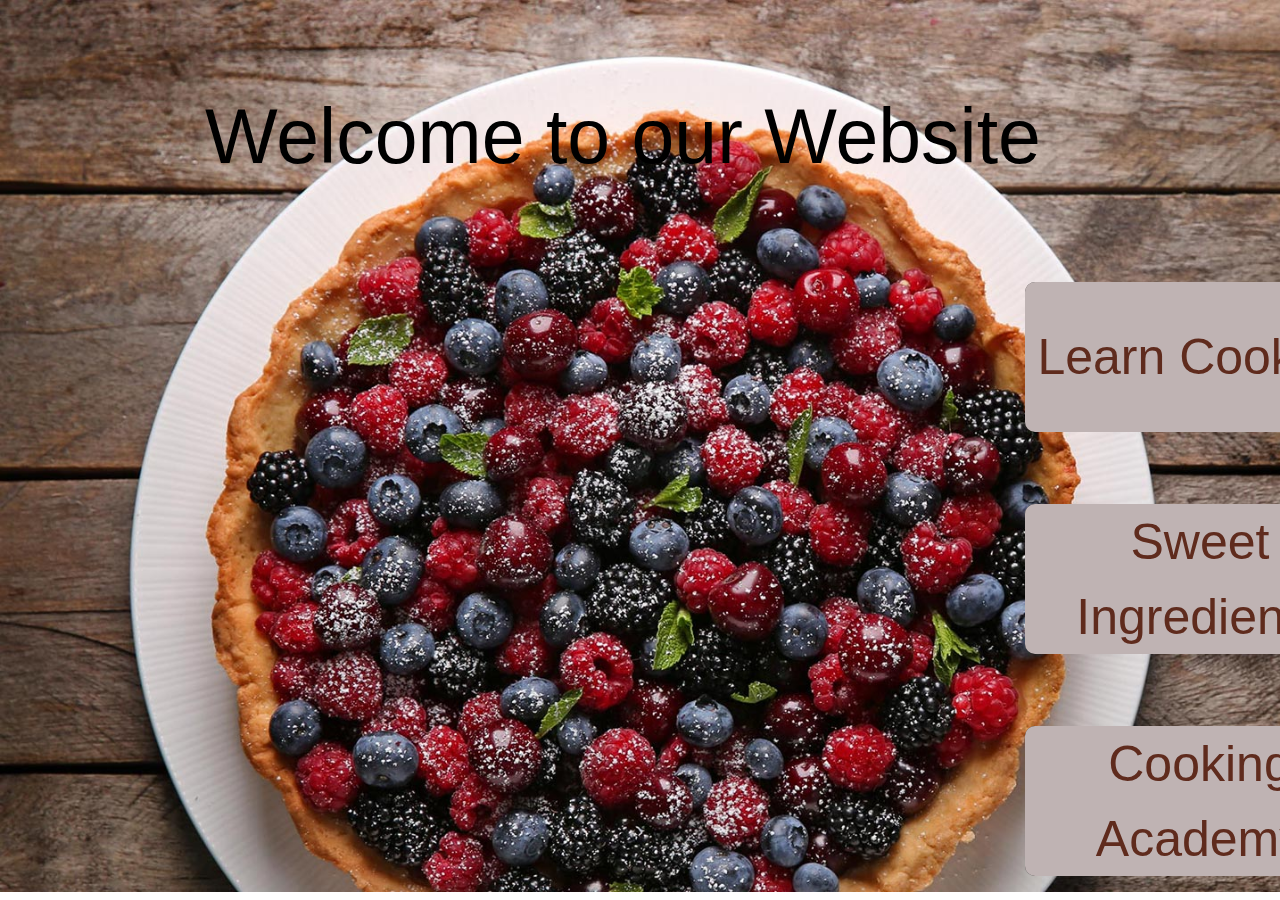
<file: index.html>
<!DOCTYPE html>
<html lang="en">
<head>
    <link rel="stylesheet" href="https://stackpath.bootstrapcdn.com/bootstrap/4.3.1/css/bootstrap.min.css" integrity="sha384-ggOyR0iXCbMQv3Xipma34MD+dH/1fQ784/j6cY/iJTQUOhcWr7x9JvoRxT2MZw1T" crossorigin="anonymous">
    <meta charset="UTF-8">
    <meta http-equiv="X-UA-Compatible" content="IE=edge">
    <meta name="viewport" content="width=device-width, initial-scale=1.0">
    <link rel="stylesheet" href="Css/index.css">
    <title>Cover Page</title>
</head>
<div class="container">
<header><h1>Welcome to our Website</h1>
    <menu class="menu">
        <a href="LynnHouriehHtml1.html" target="_blank"><button class="glow-on-hover" onclick="LearnCooking">Learn Cooking</button></a><br><br><br><br>
        <a href="LynnHouriehHtml2.html" target="_blank"><button  class="glow-on-hover"onclick="SweetIngredients">Sweet Ingredients</button></a><br><br><br><br>
        <a href="LynnHouriehHtml3.html" target="_blank"><button  class="glow-on-hover" onclick="cookingacademy">Cooking Academy</button></a>
        
   </menu>
   

<body>
</div>
</body>
</html>
</file>
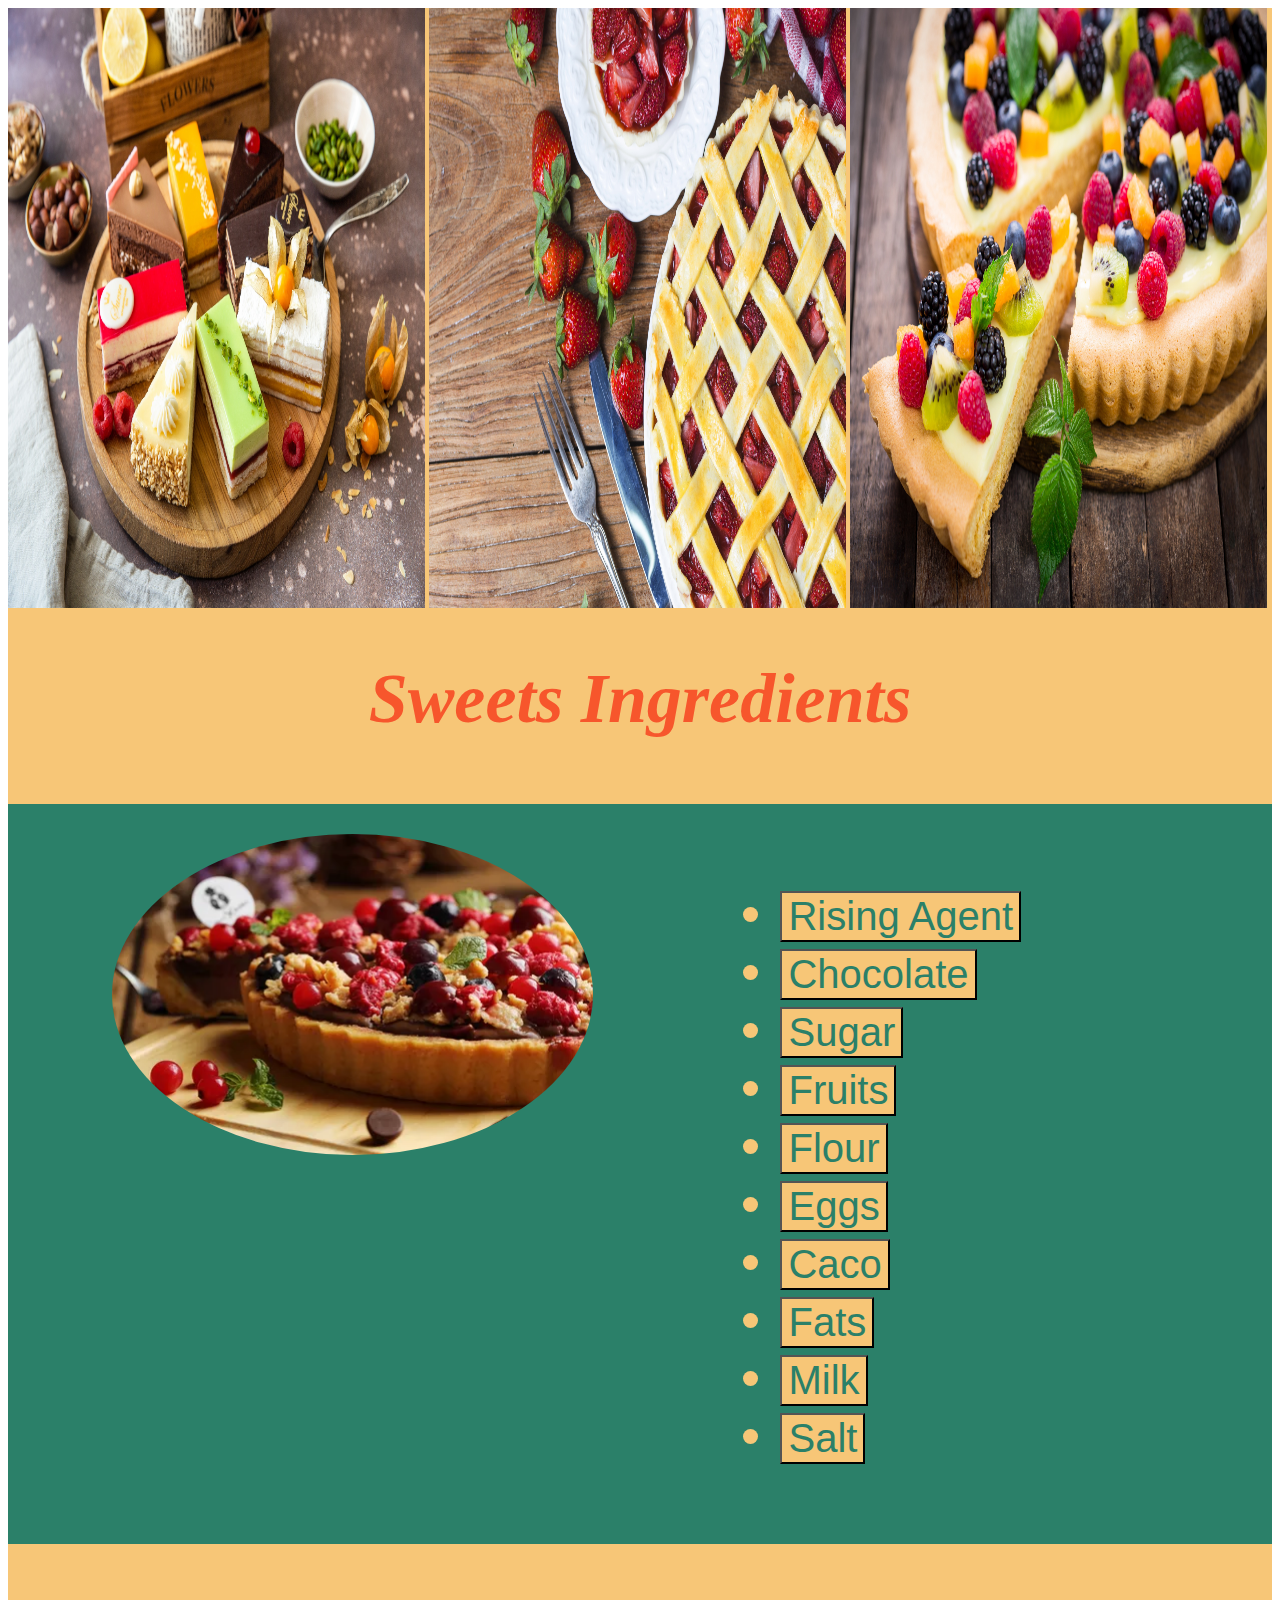
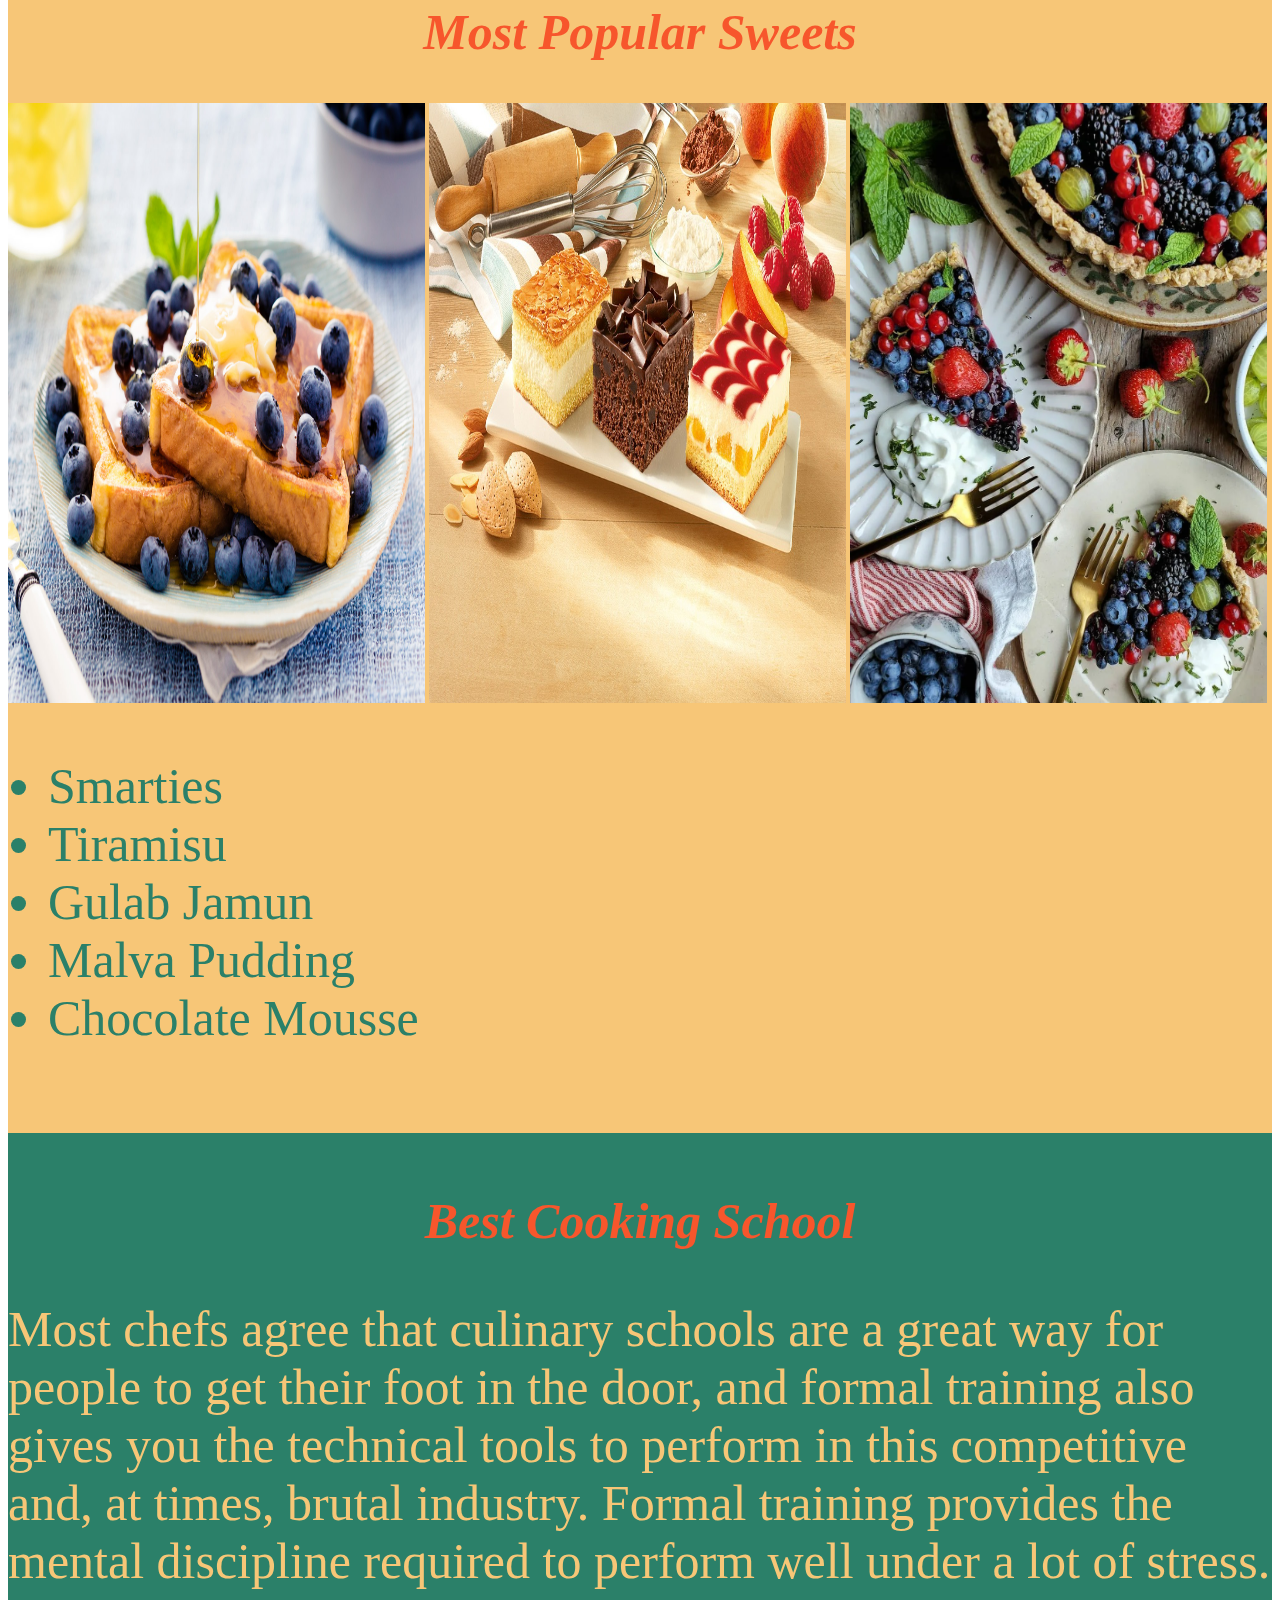
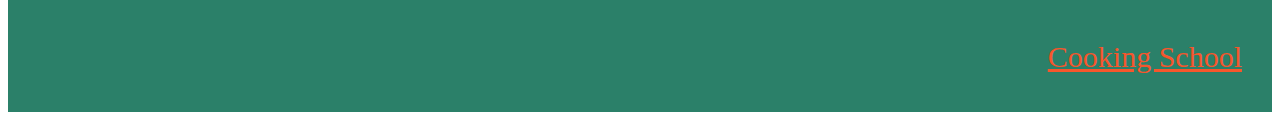
<file: LynnHouriehHtml2.html>
<!DOCTYPE html>
<html lang="en">
<head>
    <link rel="stylesheet" href="Css/LynnHouriehCss2.css">
    <meta charset="UTF-8">
    <meta http-equiv="X-UA-Compatible" content="IE=edge">
    <meta name="viewport" content="width=device-width, initial-scale=1.0">
 
    <title>HTML2</title>
</head>

<body>
<header class="design">
   <img src="Images/Cakes.jpg" alt="8 different cakes" class="img">
   <img src="Images/sugar.jpg" alt="strawberrypie" class="img">
   <img src="Images/kiwi.jpg" alt="Tart with kiwi" class="img">
   <h1 class="h1"><em>Sweets Ingredients</em></h1>
   <br>
</header>



<div class="list second-design ">
    
  <img class="pic" src="Images/Chocolate.webp" alt="Desseret picture">
   
   <menu class="menu">
        <li><button onclick="RisingAgent">Rising Agent</button></li>
        <li><button onclick="chocolate">Chocolate</button></li>
        <li><button onclick="Sugar">Sugar</button></li>
        <li><button onclick="fruits">Fruits</button></li>
        <li><button onclick="Flour">Flour</button></li>
        <li><button onclick="Eggs">Eggs</button></li>
        <li><button onclick="Caco">Caco</button></li>
        <li><button onclick="Fats">Fats</button></li>
        <li><button onclick="Milk">Milk</button></li>
        <li><button onclick="Salt">Salt</button></li>
   </menu>
   <br>  
</div>

<div class="design ">
    <br>
    <h2><em>Most Popular Sweets</em></h2>
    <div>
    <div><img src="Images/toast.jpg" alt="sweet picture" class="sweet">
        <img src="Images/sweet.jpg" alt="sweet picture" class="sweet">
        <img src="Images/fork.webp" alt="sweet picture" class="sweet">
    <ul>
    <li>Smarties</li>
    <li>Tiramisu</li>
    <li>Gulab Jamun</li>
    <li>Malva Pudding</li>
    <li>Chocolate Mousse</li>
    </ul>
    
    </div>
    <br>
    </div>
    <br>
    
    </div>
</div>


<footer class="second-design">
    <br>
    <h2><em>Best Cooking School</em></h2>

    <p>Most chefs agree that culinary schools are a great way for people to get their foot in the door, and formal training also gives you the technical tools to perform in this competitive and, at times, brutal industry. Formal training provides the mental discipline required to perform well under a lot of stress. </p>
    <a href="https://codi.tech/" target="_blank">Cooking School</a>
    <br><br><br><br>
</footer>

</body>

</html>
</file>
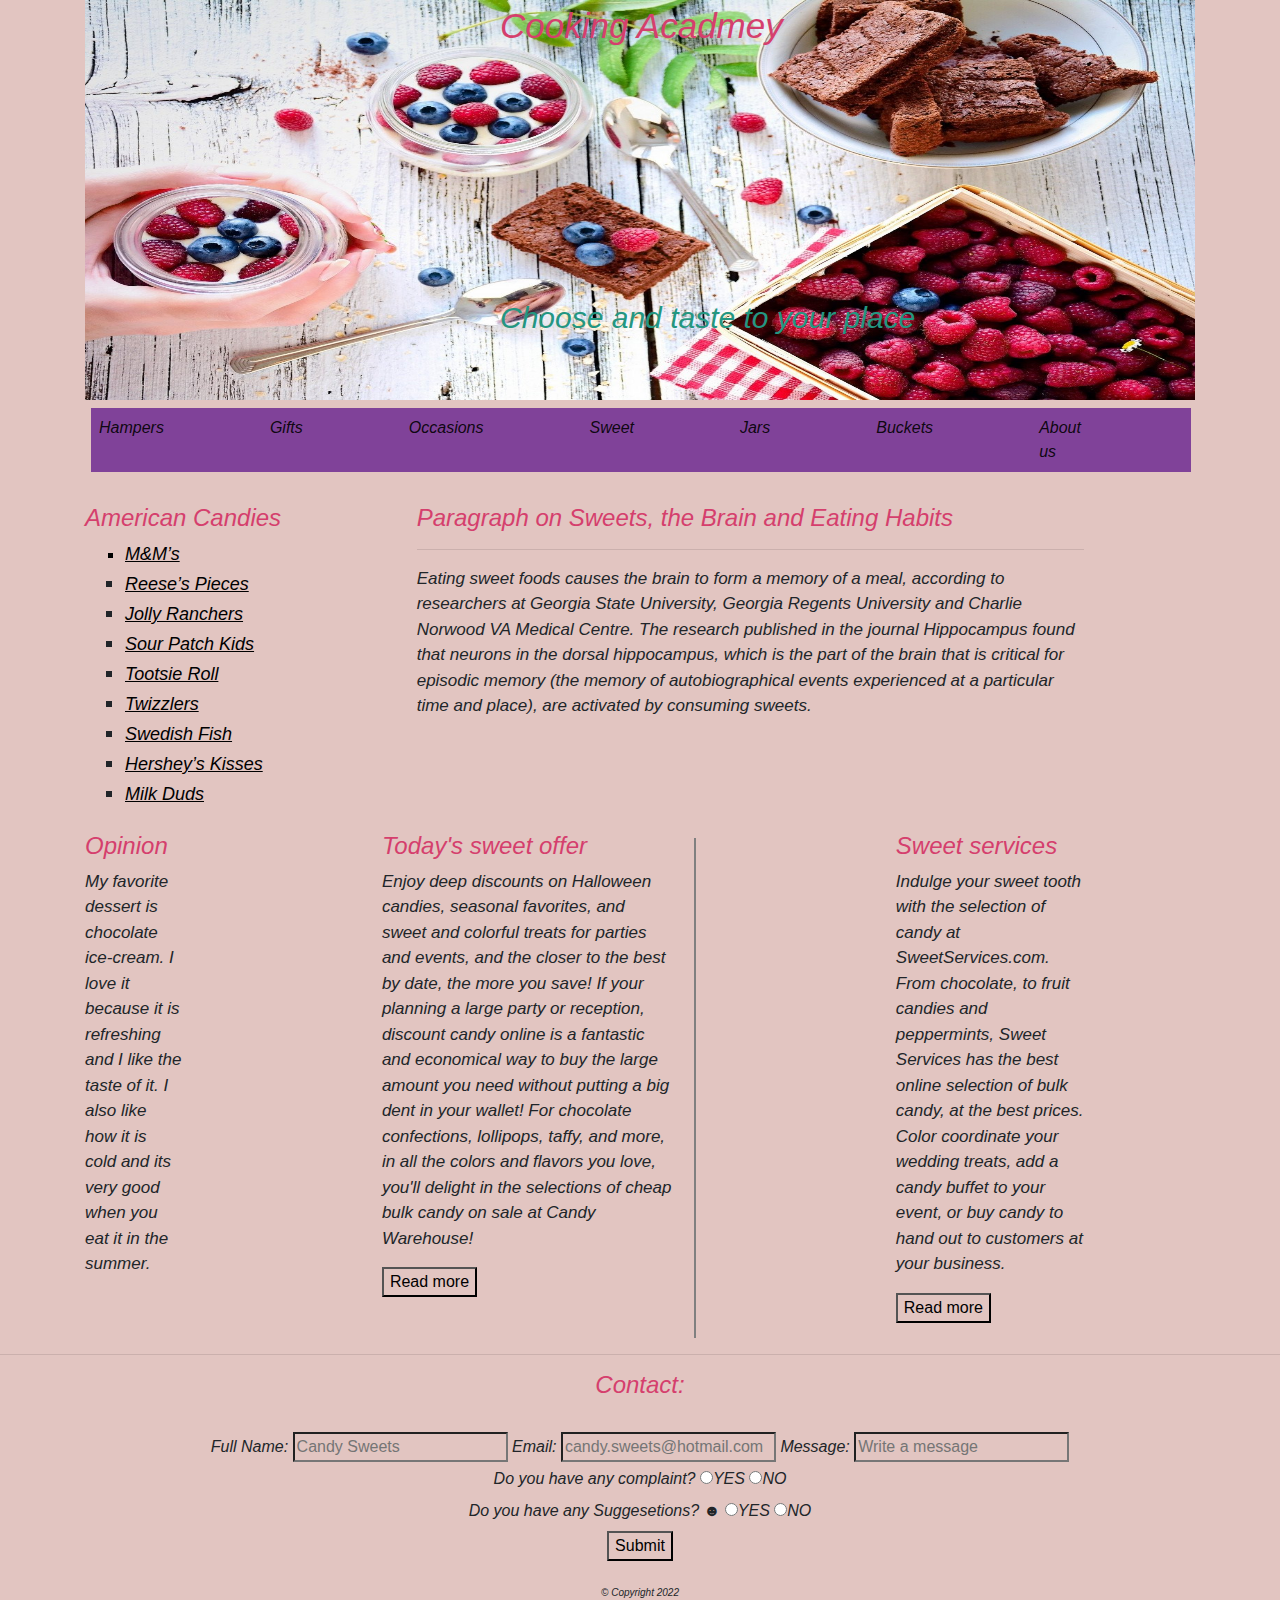
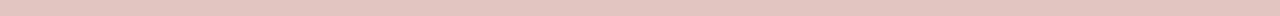
<file: LynnHouriehHtml3.html>
<!DOCTYPE html>
<html lang="en">
<head>
    <link rel="stylesheet" href="https://stackpath.bootstrapcdn.com/bootstrap/4.3.1/css/bootstrap.min.css" integrity="sha384-ggOyR0iXCbMQv3Xipma34MD+dH/1fQ784/j6cY/iJTQUOhcWr7x9JvoRxT2MZw1T" crossorigin="anonymous">
    <link rel="stylesheet" href="Css/LynnHouriehCss3.css">
    <meta charset="UTF-8">
    <meta http-equiv="X-UA-Compatible" content="IE=edge">
    <meta name="viewport" content="width=device-width, initial-scale=1.0">
    <title>HTML3</title>
</head>
<body>
<div class="container">
    <header><div>
        <img class="image" src="Images/strawberry.jpg" alt="delicious sweet">
        <h1 class="first-txt"><i>Cooking Acadmey</i></h1><br>
        <h2 class="second-txt"><i>Choose and taste to your place</h2></div>
    
    
    <div >
        <nav class="navbar navbar-expand-lg navbar-light  ">
        
            <button class="navbar-toggler " type="button" data-toggle="collapse" data-target="#navbarSupportedContent" aria-controls="navbarSupportedContent" aria-expanded="false" aria-label="Toggle navigation">
            <span class="navbar-toggler-icon"></span>
        </button>
        
            <div class="collapse navbar-collapse" id="navbarSupportedContent">
            <ul class="navbar-nav mr-auto">
                <li class="nav-item active">
                <a class="nav-link" href="#">Hampers <span class="sr-only">(current)</span></a>
                </li>
                <li class="nav-item active ">
                    <a class="nav-link" href="#">Gifts <span class="sr-only">(current)</span></a>
                </li>
                <li class="nav-item active">
                    <a class="nav-link" href="#">Occasions <span class="sr-only">(current)</span></a>
                </li>  
                <li class="nav-item active">
                    <a class="nav-link" href="#">Sweet<span class="sr-only">(current)</span></a>
                </li>  
                <li class="nav-item active">
                    <a class="nav-link" href="#">Jars <span class="sr-only">(current)</span></a>
                </li>  
                <li class="nav-item active">
                    <a class="nav-link" href="#">Buckets <span class="sr-only">(current)</span></a>
                </li>  
                <li class="nav-item active">
                    <a class="nav-link" href="#">About us<span class="sr-only">(current)</span></a>
                </li>  
                
                
            </ul>
            </div>
        </nav>
    </div>
    </header>
    <br>
    
    
    <div class="list">

    <div>
        
     <h4>American Candies</h4>   
    <ol>
            <li class="edit"><a href="#" class="edit"><u>M&M’s</u></a></li>
            <li><a href="#"class="edit"><u>Reese’s Pieces</u></a></li>
            <li><a href="#"class="edit"><u>Jolly Ranchers</u></a></li>
            <li><a href="#"class="edit"><u>Sour Patch Kids</u></a></li>
            <li><a href="#"class="edit"><u>Tootsie Roll</u></a></li>
            <li><a href="#"class="edit"><u>Twizzlers</u></a></li>
            <li><a href="#"class="edit"><u>Swedish Fish</u></a></li>
            <li><a href="#"class="edit"><u>Hershey’s Kisses</u></a></li>
            <li><a href="#"class="edit"><u>Milk Duds</u></a></li>   
    </ol>
    
   
    </div>
    <div>
        <h4 class="space">Paragraph on Sweets, the Brain and Eating Habits</h4>
        <hr>
       <p>Eating sweet foods causes the brain to form a memory of a meal, according to researchers at Georgia State University, Georgia Regents University and Charlie Norwood VA Medical Centre. The research published in the journal Hippocampus found that neurons in the dorsal hippocampus, which is the part of the brain that is critical for episodic memory (the memory of autobiographical events experienced at a particular time and place), are activated by consuming sweets.</p>
    </div></div>
    <div class="list">

        <div>
            <br>
        <h4>Opinion</h4>
        <p>My favorite dessert is chocolate ice-cream. I love it because it is refreshing and I like the taste of it.
         I also like how it is cold and its very good when you eat it in the summer.
        </p>
        
         </div>
       
       <div class="distance2 ">
           <br><h4>Today's sweet offer</h4>
        <p>Enjoy deep discounts on Halloween candies, seasonal favorites, and sweet and colorful treats for parties and events, and the closer to the best by date, the more you save! If your planning a large party or reception, discount candy online is a fantastic and economical way to buy the large amount you need without putting a big dent in your wallet! For chocolate confections, lollipops, taffy, and more, in all the colors and flavors you love, you'll delight in the selections of cheap bulk candy on sale at Candy Warehouse!
             </p>
             <input type="submit" value="Read more" id="submit">
        </div>
        
        <div class="vl"> </div>        <div class="distance1">
    
             <br><h4>Sweet services</h4>
            <p>Indulge your sweet tooth with the selection of candy at SweetServices.com. From chocolate, to fruit candies and peppermints, Sweet Services has the best online selection of bulk candy, at the best prices. Color coordinate your wedding treats, add a candy buffet to your event, or buy candy to hand out to customers at your business. </p>
            <input type="submit" value="Read more" id="submit">
        </div>
        </div>  
                
</div> 
<hr>
<footer>
    <form action="/action_page.php">
        <h4>Contact:</h4><br>
        <label for="fname">Full Name:</label>
        <input type="text" id="fname" name="fname" placeholder="Candy Sweets">
        <label for="email">Email:</label>
        <input type="email" id="email" name="email" placeholder="candy.sweets@hotmail.com">
        <label for="message">Message:</label>
        <input type="message" id="message" name="message" placeholder="Write a message"><br>
        <label for="complaint">Do you have any complaint?</label>
        <input id="yes" type="radio" name="yes-no">YES</label>
        <input id="No" type="radio" name="yes-no">NO</label><br>
        <label for="Suggestions">Do you have any Suggesetions? &#9787;</label>
        <input id="yes" type="radio" name="yes-no">YES</label>
        <input id="No" type="radio" name="yes-no">NO</label><br>
        <input type="submit" value="Submit" id="submit">
    </form>
    <br>
    <p class="p">© Copyright 2022</p>
</footer>
</body>
</html>
</file>
<file: Css/index.css>
body{
    background-image:url("cover.jpg") ;
    background-repeat: no-repeat;
    background-size: cover;
}
h1{color:black;
margin-left:120px;
margin-top:90px;
font-size:77px;}
.menu{margin-left:900px;
    margin-top:100px;
}
button{font-size:50px;

}

.glow-on-hover {
    width: 350px;
    height: 150px;
    border: none;
    outline: none;
    color: #5F2B1D;
    background: #111;
    cursor: pointer;
    position: relative;
    z-index: 0;
    border-radius: 10px;
}

.glow-on-hover:before {
    content: '';
    background: linear-gradient(45deg, #ff0000, #ff7300, #fffb00, #48ff00, #00ffd5, #002bff, #7a00ff, #ff00c8, #ff0000);
    position: absolute;
    top: -2px;
    left:-2px;
    background-size: 400%;
    z-index: -1;
    filter: blur(5px);
    width: calc(100% + 4px);
    height: calc(100% + 4px);
    animation: glowing 20s linear infinite;
    opacity: 0;
    transition: opacity .3s ease-in-out;
    border-radius: 10px;
}

.glow-on-hover:active {
    color: #000
}

.glow-on-hover:active:after {
    background: transparent;
}

.glow-on-hover:hover:before {
    opacity: 1;
}

.glow-on-hover:after {
    z-index: -1;
    content: '';
    position: absolute;
    width: 100%;
    height: 100%;
    background: #FEEB;
    left: 0;
    top: 0;
    border-radius: 10px;
}

@keyframes glowing {
    0% { background-position: 0 0; }
    50% { background-position: 400% 0; }
    100% { background-position: 0 0; }
}
/* @media screen and (max-width:1190px){

    body{
    background-size:auto} 

    h1{margin-left:200px;
    color:#FAF4D8;
    margin-top:20px}
    .menu{margin-left:350px}
    .glow-on-hover {
        width: 200px;
        height: 60px;
        border: none;
        outline: none;
        color: #5F2B1D;
        background: #111;
        cursor: pointer;
        position: relative;
        z-index: 0;
        border-radius: 10px;
    }

    button{font-size: 20px;}} */
</file>
<file: Css/LynnHouriehCss2.css>
.design{
 background-color:#F7C677;
 
}
.second-design{
    background-color: #2B8069;
}
img{
    width:33%;
    height:600px;
    }

h1{
  
    text-align:center;
    color:#F7562C;
    font-size:70px} 

h2{ 
    color:#F7562C;
    text-align:center;
    font-size:50px;}

#color {color:#F7C677}    

menu,p{
    color:#F7C677;
    font-size:50px;
    
}    


.list{
    display: flex;
    justify-content: space-around;
    padding: 30px;
    text-align: left;
}
.pic{
    width:40%;
    border-radius: 50%;
    height:50%;
   
}
button{font-size:10px;}
ul{color:#2B8069;
font-size:50px;
}
a{ color:#F7562C;
    
    font-size:30px;
    text-align:right;
    float:right;
    padding-right:30px
    }

.paragraph{
    text-align:center}


button{
    font-size:40px;
    background-color: #F7C677;
    color:#2B8069
}
.sweet{
width:33%;
}
@media screen and (max-width:1190px){
    .img{height:350px;}
    .h1{font-size: 50px;}
    
    .menu{margin-left:180px;
    font-size: 20px;}
    .pic{margin-left:80px;
    width:80%}
    .sweet{
    height:300px}
    
    p{font-size: 25px;
        margin-left:60px;}
    li{font-size:30px;
        margin-left:20px;}
    .list{display: list-item;}
    ul{margin-left:150px}
    a{margin-right:130px;
        font-size: 20px;}
    button{font-size:30px}    
        


}
</file>
<file: Css/LynnHouriehCss3.css>
.first-txt {
    position: absolute;
    top: 5px;
    left: 500px;
    color:#D53F6D;
    font-size:35px;
}
.second-txt {
    position: absolute;
    top: 300px;
    left: 500px;
    color:#249681;
    font-size:30px;
}

.text{position:relative}
.image{height:400px; width:100%;

}
footer{
text-align: center;}
body{background-color: #E2C5C1;}

p{font-size:17px;
text-align:left;}
ul {
    list-style-type: none;
    margin-left: -10px;
    overflow: hidden;
    background-color: #804299;
    width:1100px;
  
    
  }

  
  li {
    float: left;
    padding-right:90px; 
    
    
  }
 
  li a:hover {
    background-color: #D53F6D;
  }
.color{
    background-color: #E2C5C1;
}  


.backgroundcolor{background-color: #804299}

h4{color:#D53F6D;
    
}

.list{
    display: flex;
    width:90%;
    justify-content: space-around;
    padding: 0px;
    text-align: left;
}

ol{
    background-color: #E2C5C1;
    font-size:20px;
    list-style-type: square;
   
}
.edit{color:black;
    font-size:18px;
}

.a {
    transform: rotate(90deg);
    
    
  }
.distance2{margin-left:200px;
}
.distance1{margin-left:200px;}
#fname,#email,#message ,#submit {background-color: #E2C5C1;}
.vl {
  border-left: 2px solid grey;
  height: 500px;
  margin-left: 20px;
  margin-top: 30px;
}
.p{text-align: center;
font-size: 10px;}
/* @media screen and (max-width:1190px){
.image{
  width:100%;
}
.first-txt{font-size:20px;
text-align:left}
.second-txt{font-size:20px;}
h4{font-size:15px}
.space{font-size:15px}
}
p{font-size:15px;}
.list{display: list-item;}
footer{font-size:12px;}
.distance2{margin-left:9px}
.distance1{margin-left:9px} */
</file>
